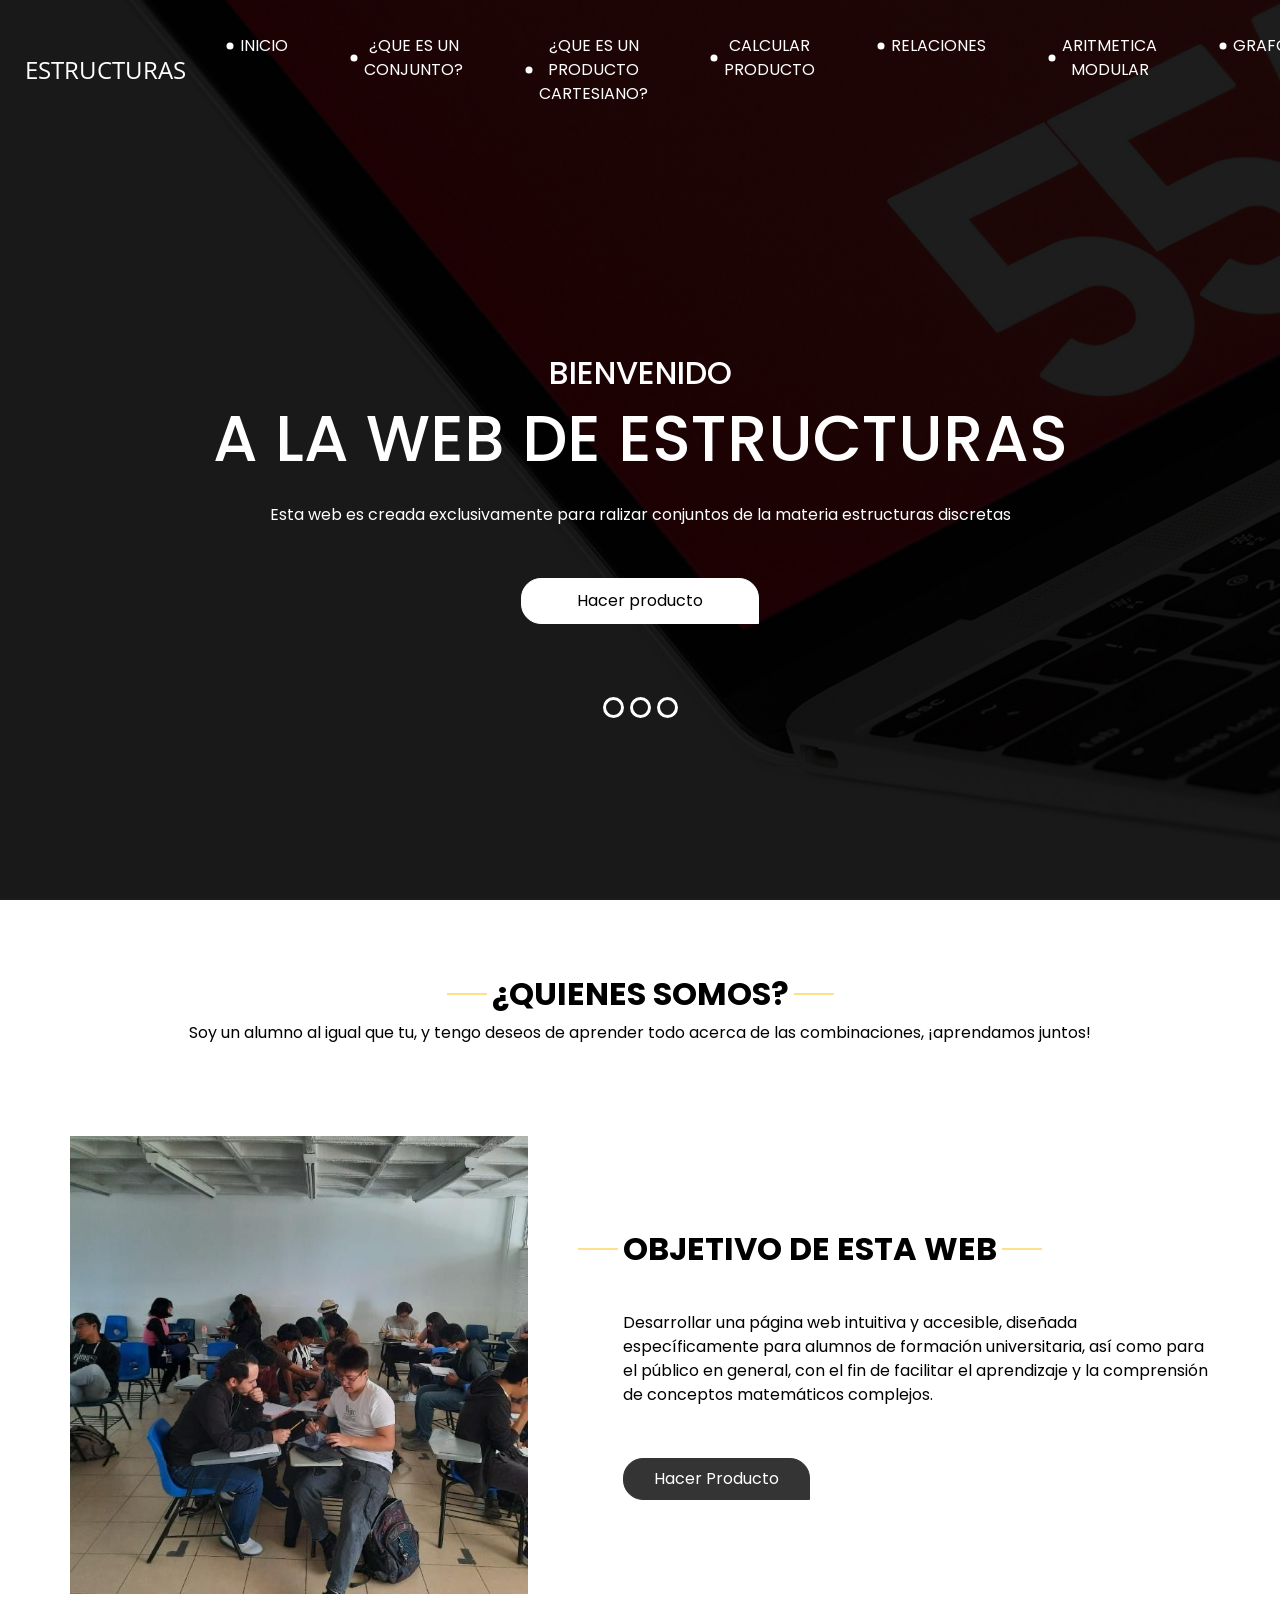
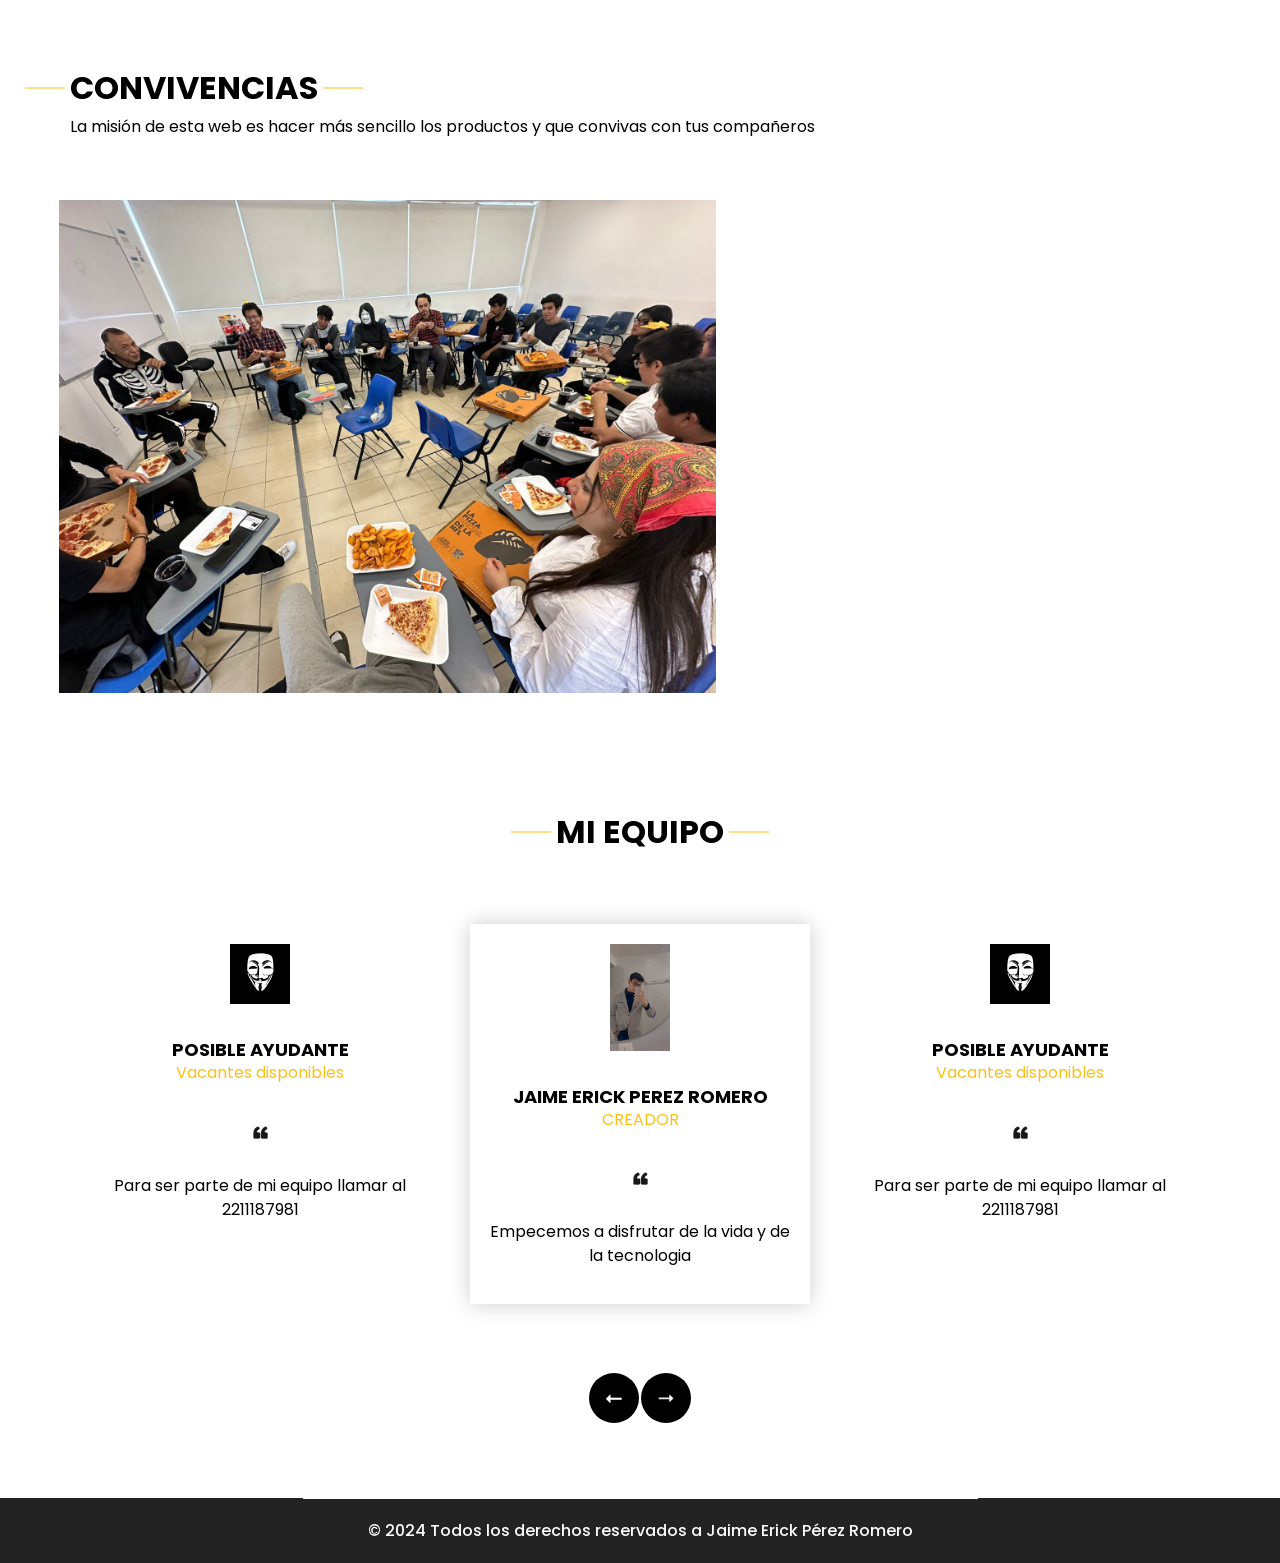
<file: index.html>
<!DOCTYPE html>
<html>

<head>
  <!-- Basic -->
  <meta charset="utf-8" />
  <meta http-equiv="X-UA-Compatible" content="IE=edge" />
  <!-- Mobile Metas -->
  <meta name="viewport" content="width=device-width, initial-scale=1, shrink-to-fit=no" />
  <!-- Site Metas -->
  <meta name="keywords" content="" />
  <meta name="description" content="" />
  <meta name="author" content="" />

  <title>ESTRUCTURAS</title>

  <!-- slider stylesheet -->
  <!-- slider stylesheet -->
  <link rel="stylesheet" type="text/css" href="https://cdnjs.cloudflare.com/ajax/libs/OwlCarousel2/2.3.4/assets/owl.carousel.min.css" />

  <!-- bootstrap core css -->
  <link rel="stylesheet" type="text/css" href="css/bootstrap.css" />

  <!-- fonts style -->
  <link href="https://fonts.googleapis.com/css?family=Open+Sans:400,700|Poppins:400,700&display=swap" rel="stylesheet">
  <!-- Custom styles for this template -->
  <link href="css/style.css" rel="stylesheet" />
  <!-- responsive style -->
  <link href="css/responsive.css" rel="stylesheet" />
</head>

<body>
  <div class="hero_area">
    <!-- header section strats -->
    <header class="header_section">
      <div class="container-fluid">
        <nav class="navbar navbar-expand-lg custom_nav-container pt-3">
          <a class="navbar-brand" href="index.html">
            <span>
              ESTRUCTURAS
            </span>
          </a>
          <button class="navbar-toggler" type="button" data-toggle="collapse" data-target="#navbarSupportedContent" aria-controls="navbarSupportedContent" aria-expanded="false" aria-label="Toggle navigation">
            <span class="navbar-toggler-icon"></span>
          </button>

          <div class="collapse navbar-collapse" id="navbarSupportedContent">
            <div class="d-flex ml-auto flex-column flex-lg-row align-items-center">
              <ul class="navbar-nav  ">
                <li class="nav-item active">
                  <a class="nav-link" href="index.html">INICIO <span class="sr-only">(current)</span></a>
                </li>
                <li class="nav-item">
                  <a class="nav-link" href="defconjunto.html"> ¿QUE ES UN CONJUNTO? </a>
                </li>
                                <li class="nav-item">
                  <a class="nav-link" href="defproducto.html"> ¿QUE ES UN PRODUCTO CARTESIANO? </a>
                </li>
                <li class="nav-item">
                  <a class="nav-link" href="calculaproducto.html"> CALCULAR PRODUCTO </a>
                </li>
                                <li class="nav-item">
                <a class="nav-link" href="calculafuncion.html"> RELACIONES </a>
                </li>
                                <li class="nav-item">
                  <a class="nav-link" href="defmodular.php"> ARITMETICA MODULAR </a>
                </li>
                                <li class="nav-item">
                  <a class="nav-link" href="grafos.html"> GRAFOS </a>
                </li>
              </ul>
              <div class="user_option">
                <a href="">
                  <img src="images/user.png" alt="">
                </a>
              </div>
            </div>
          </div>
        </nav>
      </div>
    </header>
    <!-- end header section -->
    <!-- slider section -->
    <section class=" slider_section position-relative">
      <div class="container">
        <div id="carouselExampleIndicators" class="carousel slide" data-ride="carousel">
          <ol class="carousel-indicators">
            <li data-target="#carouselExampleIndicators" data-slide-to="0" class="active"></li>
            <li data-target="#carouselExampleIndicators" data-slide-to="1"></li>
            <li data-target="#carouselExampleIndicators" data-slide-to="2"></li>
          </ol>
          <div class="carousel-inner">
            <div class="carousel-item active">
              <div class="row">
                <div class="col">
                  <div class="detail-box">
                    <div>
                      <h2>
                        BIENVENIDO

                      </h2>
                      <h1>
                        A LA WEB DE ESTRUCTURAS  
                      </h1>
                      <p>
                        Esta web es creada exclusivamente para ralizar conjuntos de la materia estructuras discretas
                      </p>
                      <div class="">
                        <a href="calculaproducto.html">
                          Hacer producto
                        </a>
                      </div>
                    </div>
                  </div>
                </div>
              </div>
            </div>
            <div class="carousel-item">
              <div class="row">
                <div class="col">
                  <div class="detail-box">
                    <div>
                      <h2>
                        BIENVENIDO

                      </h2>
                      <h1>
                        A LA WEB DE ESTRUCTURAS
                      </h1>
                      <p>
                        ¿Deseas saber que es un conjunto?
                        tranquilo, ¡yo te lo explico!
                      </p>
                      <div class="">
                        <a href="defconjunto.html">
                          ¿Que es un conjunto?
                        </a>
                      </div>
                    </div>
                  </div>
                </div>
              </div>
            </div>
            <div class="carousel-item">
              <div class="row">
                <div class="col">
                  <div class="detail-box">
                    <div>
                      <h2>
                        BIENVENIDO

                      </h2>
                      <h1>
                        A LA WEB DE ESTRUCTURAS
                      </h1>
                      <p>
                        ¿Deseas saber que es un producto cartesiano?
                        tranquilo, ¡yo te lo explico!
                      </p>
                      <div class="">
                        <a href="defproducto.html">
                          ¿Que es un producto cartesiano?
                        </a>
                      </div>
                    </div>
                  </div>
                </div>
              </div>
            </div>
          </div>
        </div>

      </div>
    </section>
    <!-- end slider section -->
  </div>

  <!-- do section -->

  <section class="do_section layout_padding">
    <div class="container">
      <div class="heading_container">
        <h2>
          ¿Quienes somos?
        </h2>
        <p>
          Soy un alumno al igual que tu, y tengo deseos de aprender todo acerca de las combinaciones, ¡aprendamos juntos!
        </p>
      </div>
    </div>
  </section>

  <!-- end do section -->

  <!-- who section -->

  <section class="who_section ">
    <div class="container">
      <div class="row">
        <div class="col-md-5">
          <div class="img-box">
            <img src="images/somos.jpeg" alt="">
          </div>
        </div>
        <div class="col-md-7">
          <div class="detail-box">
            <div class="heading_container">
              <h2>
                Objetivo de esta web
              </h2>
            </div>
            <p>
Desarrollar una página web intuitiva y accesible, diseñada específicamente para alumnos de formación universitaria, así como para el público en general, con el fin de facilitar el aprendizaje y la comprensión de conceptos matemáticos complejos.
            </p>
            <div>
              <a href="calculaproducto.html">
                Hacer Producto
              </a>
            </div>
          </div>
        </div>
      </div>
    </div>
  </section>

  <!-- end who section -->


  <!-- work section -->
  <section class="work_section layout_padding">
    <div class="container">
      <div class="heading_container">
        <h2>
          CONVIVENCIAS
        </h2>
        <p>
          La misión de esta web es hacer más sencillo los productos y que convivas con tus compañeros
        </p>
      </div>
      <div class="work_container layout_padding2">
        <div class="box b-1">
          <img src="images/convivencia.jpeg" alt="">
        </div>
      </div>
    </div>
  </section>

  <!-- end work section -->

  <!-- client section -->
  <section class="client_section">
    <div class="container">
      <div class="heading_container">
        <h2>
          MI EQUIPO
        </h2>
      </div>
      <div class="carousel-wrap ">
        <div class="owl-carousel">
          <div class="item">
            <div class="box">
              <div class="img-box">
                <img src="images/erick.jpeg" alt="">
              </div>
              <div class="detail-box">
                <h5>
                  JAIME ERICK PEREZ ROMERO <br>
                  <span>
                    CREADOR
                  </span>
                </h5>
                <img src="images/quote.png" alt="">
                <p>
                  Empecemos a disfrutar de la vida y de la tecnologia 
                </p>
              </div>
            </div>
          </div>
          <div class="item">
            <div class="box">
              <div class="img-box">
                <img src="images/anony.jpg" alt="">
              </div>
              <div class="detail-box">
                <h5>
                  Posible ayudante <br>
                  <span>
                    Vacantes disponibles
                  </span>
                </h5>
                <img src="images/quote.png" alt="">
                <p>
                  Para ser parte de mi equipo llamar al 2211187981
                </p>
              </div>
            </div>
          </div>
          <div class="item">
            <div class="box">
              <div class="img-box">
                <img src="images/anony.jpg" alt="">
              </div>
              <div class="detail-box">
                <h5>
                  Posible ayudante <br>
                  <span>
                    Vacantes disponibles
                  </span>
                </h5>
                <img src="images/quote.png" alt="">
                <p>
                  Para ser parte de mi equipo llamar al 2211187981
                </p>
              </div>
            </div>
          </div>
        </div>
      </div>
    </div>
  </section>

  <!-- end client section -->




  <!-- footer section -->
  <section class="container-fluid footer_section">
    <p>
      &copy; 2024 Todos los derechos reservados a Jaime Erick Pérez Romero
    </p>
  </section>
  <!-- footer section -->

  <script type="text/javascript" src="js/jquery-3.4.1.min.js"></script>
  <script type="text/javascript" src="js/bootstrap.js"></script>
  <script type="text/javascript" src="https://cdnjs.cloudflare.com/ajax/libs/OwlCarousel2/2.3.4/owl.carousel.min.js">
  </script>
  <!-- owl carousel script 
    -->
  <script type="text/javascript">
    $(".owl-carousel").owlCarousel({
      loop: true,
      margin: 0,
      navText: [],
      center: true,
      autoplay: true,
      autoplayHoverPause: true,
      responsive: {
        0: {
          items: 1
        },
        1000: {
          items: 3
        }
      }
    });
  </script>
  <!-- end owl carousel script -->

</body>

</html>
</file>
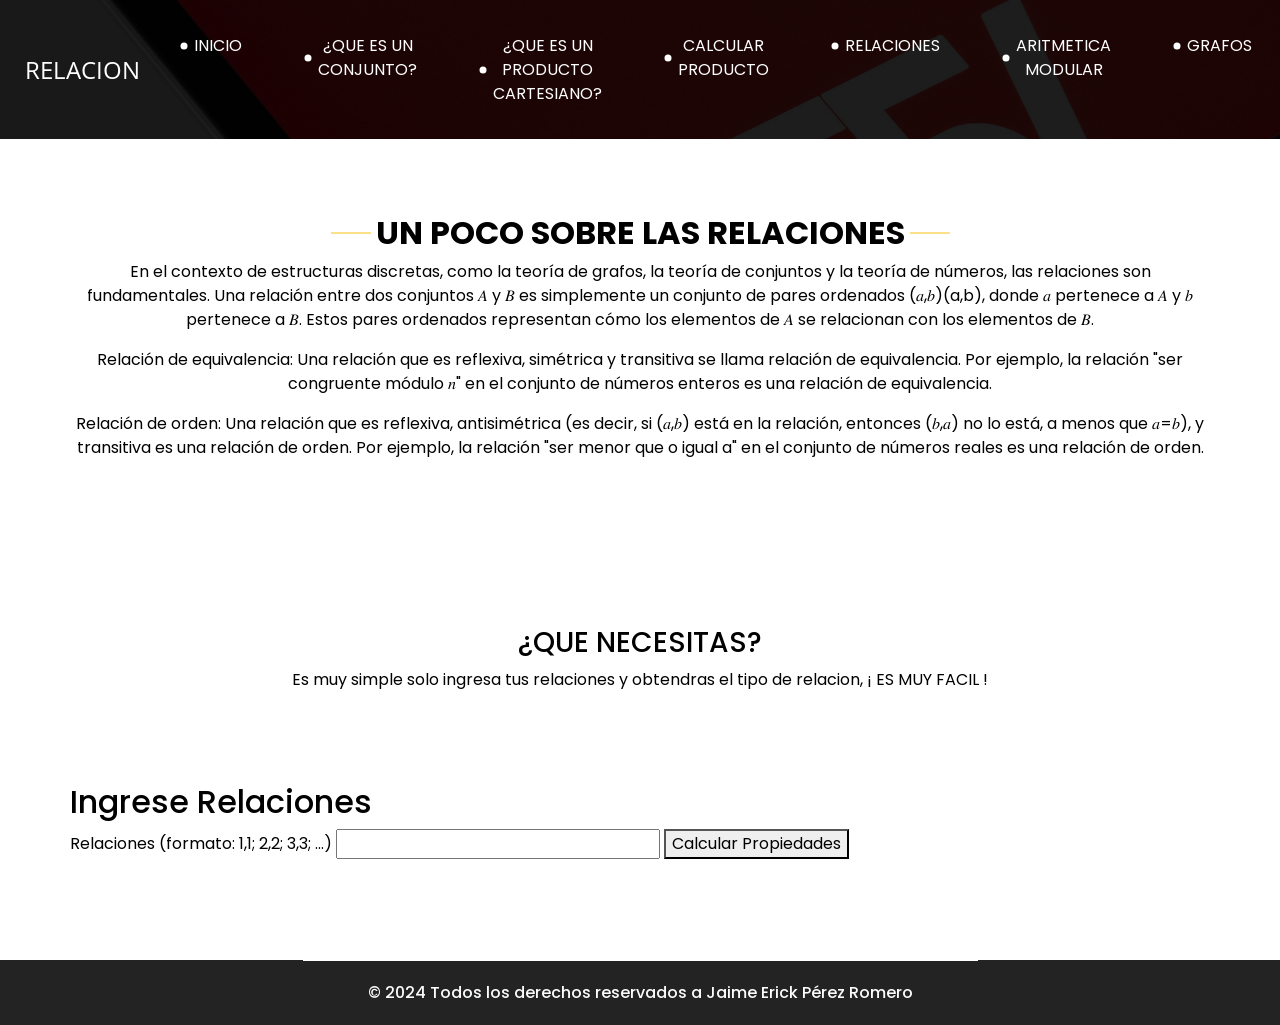
<file: calculafuncion.html>
<!DOCTYPE html>
<html>

<head>
  <!-- Basic -->
  <meta charset="utf-8" />
  <meta http-equiv="X-UA-Compatible" content="IE=edge" />
  <!-- Mobile Metas -->
  <meta name="viewport" content="width=device-width, initial-scale=1, shrink-to-fit=no" />
  <!-- Site Metas -->
  <meta name="keywords" content="" />
  <meta name="description" content="" />
  <meta name="author" content="" />

  <title>RELACIONES</title>

  <!-- slider stylesheet -->
  <!-- slider stylesheet -->
  <link rel="stylesheet" type="text/css" href="https://cdnjs.cloudflare.com/ajax/libs/OwlCarousel2/2.3.4/assets/owl.carousel.min.css" />

  <!-- bootstrap core css -->
  <link rel="stylesheet" type="text/css" href="css/bootstrap.css" />

  <!-- fonts style -->
  <link href="https://fonts.googleapis.com/css?family=Open+Sans:400,700|Poppins:400,700&display=swap" rel="stylesheet">
  <!-- Custom styles for this template -->
  <link href="css/style.css" rel="stylesheet" />
  <!-- responsive style -->
  <link href="css/responsive.css" rel="stylesheet" />
</head>

<body class="sub_page">
  <div class="hero_area">
    <!-- header section strats -->
    <header class="header_section">
      <div class="container-fluid">
        <nav class="navbar navbar-expand-lg custom_nav-container pt-3">
          <a class="navbar-brand" href="index.html">
            <span>
              RELACION
            </span>
          </a>
          <button class="navbar-toggler" type="button" data-toggle="collapse" data-target="#navbarSupportedContent" aria-controls="navbarSupportedContent" aria-expanded="false" aria-label="Toggle navigation">
            <span class="navbar-toggler-icon"></span>
          </button>

          <div class="collapse navbar-collapse" id="navbarSupportedContent">
            <div class="d-flex ml-auto flex-column flex-lg-row align-items-center">
              <ul class="navbar-nav  ">
                <li class="nav-item active">
                  <a class="nav-link" href="index.html">INICIO <span class="sr-only">(current)</span></a>
                </li>
                                <li class="nav-item">
                  <a class="nav-link" href="defconjunto.html"> ¿QUE ES UN CONJUNTO? </a>
                </li>
                <li class="nav-item">
                  <a class="nav-link" href="defproducto.html"> ¿QUE ES UN PRODUCTO CARTESIANO? </a>
                </li>
                <li class="nav-item">
                  <a class="nav-link" href="calculaproducto.html"> CALCULAR PRODUCTO </a>
                </li>
                <li class="nav-item">
                <a class="nav-link" href="calculafuncion.html"> RELACIONES </a>
                </li>
                                                <li class="nav-item">
                  <a class="nav-link" href="defmodular.php"> ARITMETICA MODULAR </a>
                </li>
                                <li class="nav-item">
                  <a class="nav-link" href="grafos.html"> GRAFOS </a>
                </li>
              </ul>
              <div class="user_option">
                <a href="">
                  <img src="images/user.png" alt="">
                </a>
              </div>
            </div>
          </div>
        </nav>
      </div>
    </header>
    <!-- end header section -->
  </div>

  <!-- do section -->

  <section class="do_section layout_padding">
    <div class="container">
      <div class="heading_container">
        <h2>
          UN POCO SOBRE LAS RELACIONES 
        </h2>
        <p>
          En el contexto de estructuras discretas, como la teoría de grafos, la teoría de conjuntos y la teoría de números, las relaciones son fundamentales. Una relación entre dos conjuntos 𝐴 y 𝐵 es simplemente un conjunto de pares ordenados (𝑎,𝑏)(a,b), donde 𝑎 pertenece a 𝐴 y 𝑏 pertenece a 𝐵. Estos pares ordenados representan cómo los elementos de 𝐴 se relacionan con los elementos de 𝐵.
          </p>
          <p>
          Relación de equivalencia: Una relación que es reflexiva, simétrica y transitiva se llama relación de equivalencia. Por ejemplo, la relación "ser congruente módulo 𝑛" en el conjunto de números enteros es una relación de equivalencia.
</p>
<p>
          Relación de orden: Una relación que es reflexiva, antisimétrica (es decir, si (𝑎,𝑏) está en la relación, entonces (𝑏,𝑎) no lo está, a menos que 𝑎=𝑏), y transitiva es una relación de orden. Por ejemplo, la relación "ser menor que o igual a" en el conjunto de números reales es una relación de orden.

        </p>
      </div>
    </div>
  </section>


  <section class="do_section layout_padding">
    <div class="container">
      <div class="heading_container">
        <h3>
          ¿QUE NECESITAS?
        </h3>
        <p>
          Es muy simple solo ingresa tus relaciones y obtendras el tipo de relacion, ¡ ES MUY FACIL !
        </p>
      </div>
    </div>
  </section>

  <!-- end do section -->
<section class="container">
  <div class="form_container">
    <h2>Ingrese Relaciones</h2>
    <form action="procesar_relaciones.php" method="post">
      <label for="relaciones">Relaciones (formato: 1,1; 2,2; 3,3; ...)</label>
      <input type="text" id="relaciones" name="relaciones" required>
      
      <button type="submit">Calcular Propiedades</button>
    </form>
  </div>
</section>


<br>
<br>
<br>
<br>

  <!-- footer section -->
  <section class="container-fluid footer_section">
    <p>
      &copy; 2024 Todos los derechos reservados a Jaime Erick Pérez Romero
    </p>
  </section>
  <!-- footer section -->

  <script type="text/javascript" src="js/jquery-3.4.1.min.js"></script>
  <script type="text/javascript" src="js/bootstrap.js"></script>
  <script type="text/javascript" src="https://cdnjs.cloudflare.com/ajax/libs/OwlCarousel2/2.3.4/owl.carousel.min.js">
  </script>
  <!-- owl carousel script 
    -->
  <script type="text/javascript">
    $(".owl-carousel").owlCarousel({
      loop: true,
      margin: 0,
      navText: [],
      center: true,
      autoplay: true,
      autoplayHoverPause: true,
      responsive: {
        0: {
          items: 1
        },
        1000: {
          items: 3
        }
      }
    });
  </script>
  <!-- end owl carousel script -->

</body>

</html>
</file>
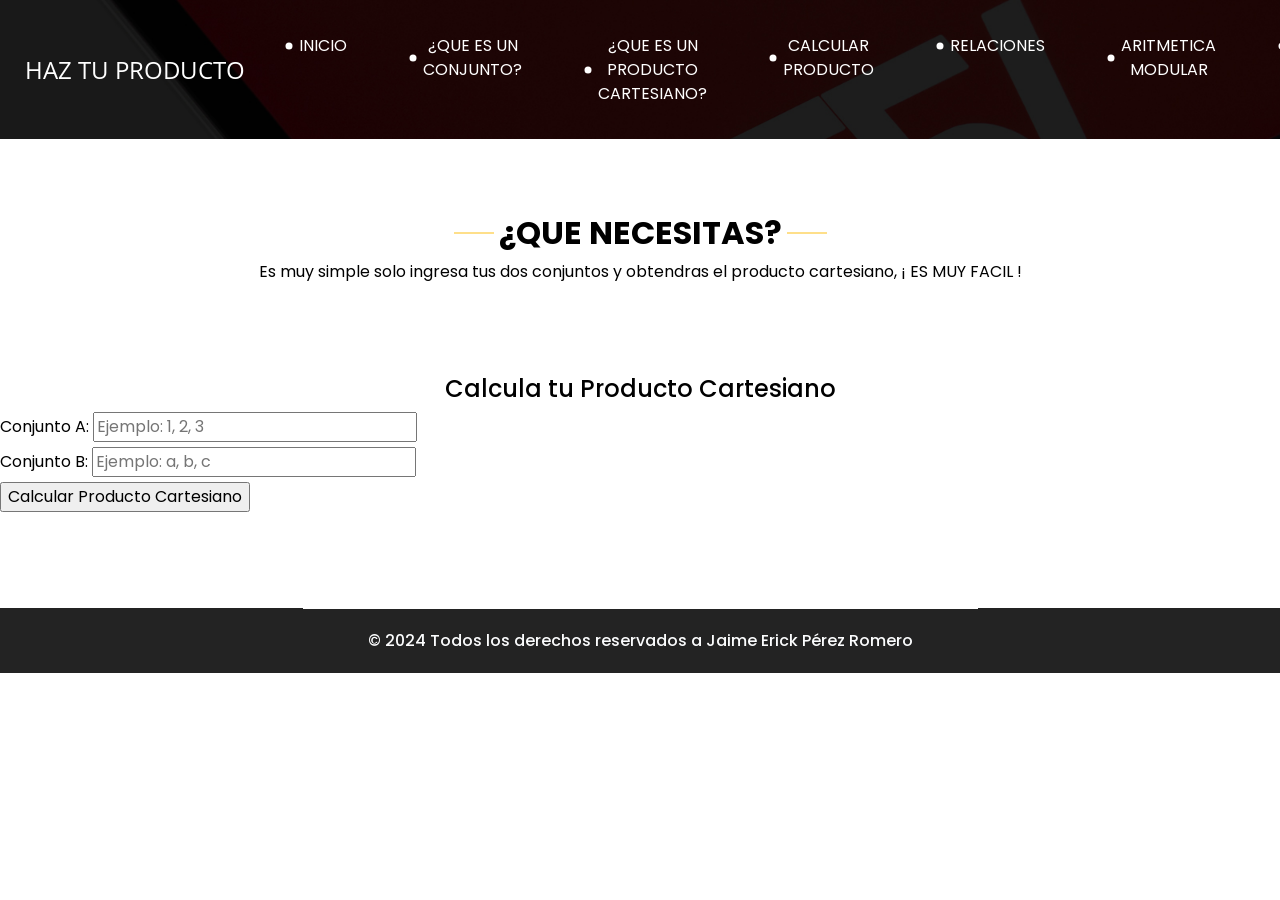
<file: calculaproducto.html>
<!DOCTYPE html>
<html>

<head>
  <!-- Basic -->
  <meta charset="utf-8" />
  <meta http-equiv="X-UA-Compatible" content="IE=edge" />
  <!-- Mobile Metas -->
  <meta name="viewport" content="width=device-width, initial-scale=1, shrink-to-fit=no" />
  <!-- Site Metas -->
  <meta name="keywords" content="" />
  <meta name="description" content="" />
  <meta name="author" content="" />

  <title>COMBINACIONES</title>

  <!-- slider stylesheet -->
  <!-- slider stylesheet -->
  <link rel="stylesheet" type="text/css" href="https://cdnjs.cloudflare.com/ajax/libs/OwlCarousel2/2.3.4/assets/owl.carousel.min.css" />

  <!-- bootstrap core css -->
  <link rel="stylesheet" type="text/css" href="css/bootstrap.css" />

  <!-- fonts style -->
  <link href="https://fonts.googleapis.com/css?family=Open+Sans:400,700|Poppins:400,700&display=swap" rel="stylesheet">
  <!-- Custom styles for this template -->
  <link href="css/style.css" rel="stylesheet" />
  <!-- responsive style -->
  <link href="css/responsive.css" rel="stylesheet" />
</head>

<body class="sub_page">
  <div class="hero_area">
    <!-- header section strats -->
    <header class="header_section">
      <div class="container-fluid">
        <nav class="navbar navbar-expand-lg custom_nav-container pt-3">
          <a class="navbar-brand" href="index.html">
            <span>
              HAZ TU PRODUCTO
            </span>
          </a>
          <button class="navbar-toggler" type="button" data-toggle="collapse" data-target="#navbarSupportedContent" aria-controls="navbarSupportedContent" aria-expanded="false" aria-label="Toggle navigation">
            <span class="navbar-toggler-icon"></span>
          </button>

          <div class="collapse navbar-collapse" id="navbarSupportedContent">
            <div class="d-flex ml-auto flex-column flex-lg-row align-items-center">
              <ul class="navbar-nav  ">
                <li class="nav-item active">
                  <a class="nav-link" href="index.html">INICIO <span class="sr-only">(current)</span></a>
                </li>
                                <li class="nav-item">
                  <a class="nav-link" href="defconjunto.html"> ¿QUE ES UN CONJUNTO? </a>
                </li>
                <li class="nav-item">
                  <a class="nav-link" href="defproducto.html"> ¿QUE ES UN PRODUCTO CARTESIANO? </a>
                </li>
                <li class="nav-item">
                  <a class="nav-link" href="calculaproducto.html"> CALCULAR PRODUCTO </a>
                </li>
                                <li class="nav-item">
                <a class="nav-link" href="calculafuncion.html"> RELACIONES </a>
                </li>
                                                <li class="nav-item">
                  <a class="nav-link" href="defmodular.php"> ARITMETICA MODULAR </a>
                </li>
                                <li class="nav-item">
                  <a class="nav-link" href="grafos.html"> GRAFOS </a>
                </li>
              </ul>
              <div class="user_option">
                <a href="">
                  <img src="images/user.png" alt="">
                </a>
              </div>
            </div>
          </div>
        </nav>
      </div>
    </header>
    <!-- end header section -->
  </div>

  <!-- do section -->

  <section class="do_section layout_padding">
    <div class="container">
      <div class="heading_container">
        <h2>
          ¿QUE NECESITAS?
        </h2>
        <p>
          Es muy simple solo ingresa tus dos conjuntos y obtendras el producto cartesiano, ¡ ES MUY FACIL !
        </p>
      </div>
    </div>
  </section>

  <!-- end do section -->

  <center><h4>Calcula tu Producto Cartesiano</h4></center>

 <form action="producto_cartesiano.php" method="post">
    <label for="conjuntoA">Conjunto A:</label>
    <input type="text" name="conjuntoA" id="conjuntoA" placeholder="Ejemplo: 1, 2, 3" required>
    
    <br>
    
    <label for="conjuntoB">Conjunto B:</label>
    <input type="text" name="conjuntoB" id="conjuntoB" placeholder="Ejemplo: a, b, c" required>
    
    <br>
    
    <input type="submit" value="Calcular Producto Cartesiano">
</form>

<br>
<br>
<br>
<br>

  <!-- footer section -->
  <section class="container-fluid footer_section">
    <p>
      &copy; 2024 Todos los derechos reservados a Jaime Erick Pérez Romero
    </p>
  </section>
  <!-- footer section -->

  <script type="text/javascript" src="js/jquery-3.4.1.min.js"></script>
  <script type="text/javascript" src="js/bootstrap.js"></script>
  <script type="text/javascript" src="https://cdnjs.cloudflare.com/ajax/libs/OwlCarousel2/2.3.4/owl.carousel.min.js">
  </script>
  <!-- owl carousel script 
    -->
  <script type="text/javascript">
    $(".owl-carousel").owlCarousel({
      loop: true,
      margin: 0,
      navText: [],
      center: true,
      autoplay: true,
      autoplayHoverPause: true,
      responsive: {
        0: {
          items: 1
        },
        1000: {
          items: 3
        }
      }
    });
  </script>
  <!-- end owl carousel script -->

</body>

</html>
</file>
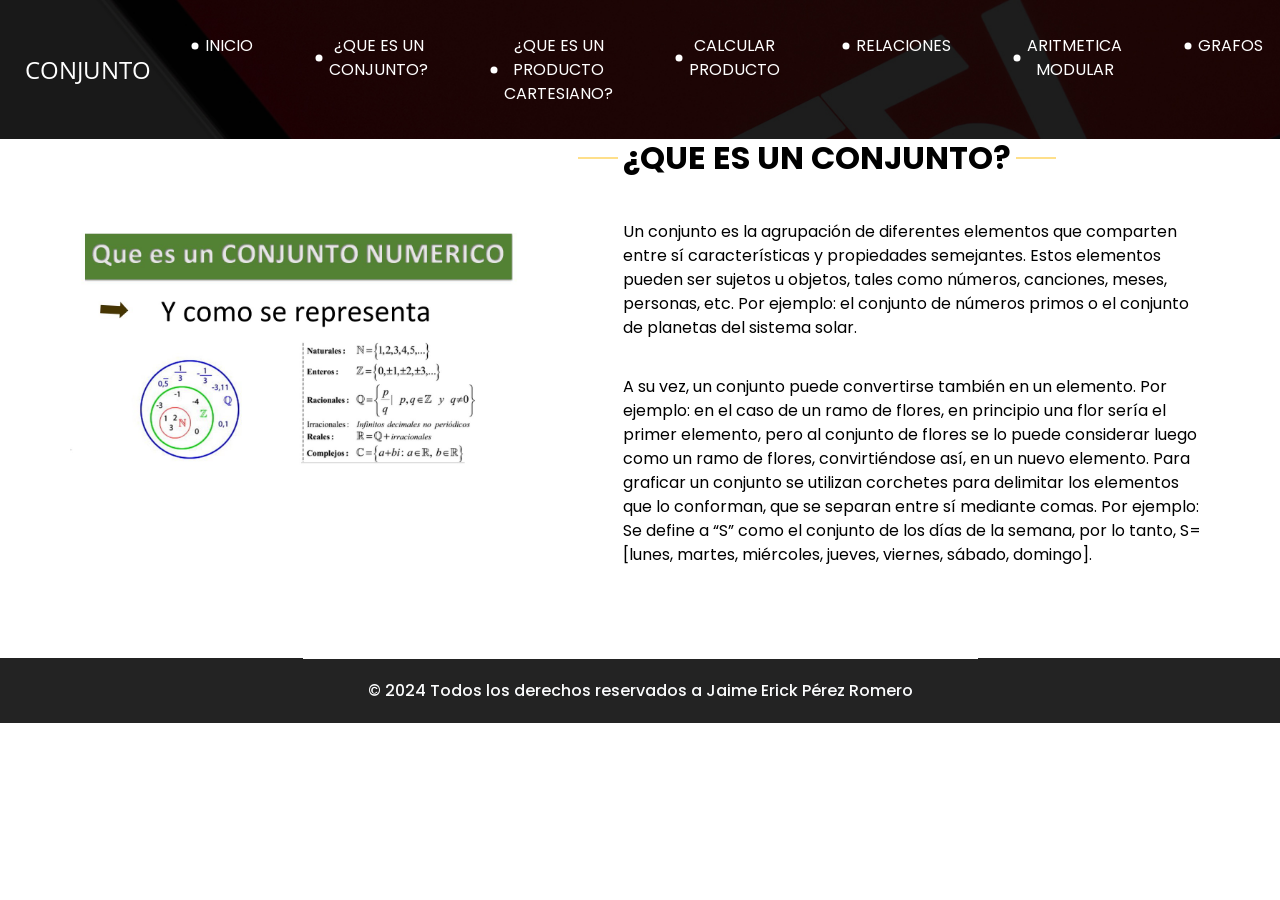
<file: defconjunto.html>
<!DOCTYPE html>
<html>

<head>
  <!-- Basic -->
  <meta charset="utf-8" />
  <meta http-equiv="X-UA-Compatible" content="IE=edge" />
  <!-- Mobile Metas -->
  <meta name="viewport" content="width=device-width, initial-scale=1, shrink-to-fit=no" />
  <!-- Site Metas -->
  <meta name="keywords" content="" />
  <meta name="description" content="" />
  <meta name="author" content="" />

  <title>CONJUNTO</title>

  <!-- slider stylesheet -->
  <!-- slider stylesheet -->
  <link rel="stylesheet" type="text/css" href="https://cdnjs.cloudflare.com/ajax/libs/OwlCarousel2/2.3.4/assets/owl.carousel.min.css" />

  <!-- bootstrap core css -->
  <link rel="stylesheet" type="text/css" href="css/bootstrap.css" />

  <!-- fonts style -->
  <link href="https://fonts.googleapis.com/css?family=Open+Sans:400,700|Poppins:400,700&display=swap" rel="stylesheet">
  <!-- Custom styles for this template -->
  <link href="css/style.css" rel="stylesheet" />
  <!-- responsive style -->
  <link href="css/responsive.css" rel="stylesheet" />
</head>

<body class="sub_page">
  <div class="hero_area">
    <!-- header section strats -->
    <header class="header_section">
      <div class="container-fluid">
        <nav class="navbar navbar-expand-lg custom_nav-container pt-3">
          <a class="navbar-brand" href="index.html">
            <span>
            CONJUNTO 
            </span>
          </a>
          <button class="navbar-toggler" type="button" data-toggle="collapse" data-target="#navbarSupportedContent" aria-controls="navbarSupportedContent" aria-expanded="false" aria-label="Toggle navigation">
            <span class="navbar-toggler-icon"></span>
          </button>

          <div class="collapse navbar-collapse" id="navbarSupportedContent">
            <div class="d-flex ml-auto flex-column flex-lg-row align-items-center">
              <ul class="navbar-nav  ">
                <li class="nav-item active">
                  <a class="nav-link" href="index.html">INICIO  <span class="sr-only">(current)</span></a>
                </li>
                                <li class="nav-item">
                  <a class="nav-link" href="defconjunto.html"> ¿QUE ES UN CONJUNTO? </a>
                </li>
                <li class="nav-item">
                  <a class="nav-link" href="defproducto.html"> ¿QUE ES UN PRODUCTO CARTESIANO?
                   </a>
                </li>
                <li class="nav-item">
                  <a class="nav-link" href="calculaproducto.html"> CALCULAR PRODUCTO </a>
                </li>
                                <li class="nav-item">
                <a class="nav-link" href="calculafuncion.html"> RELACIONES </a>
                </li>
                                                <li class="nav-item">
                  <a class="nav-link" href="defmodular.php"> ARITMETICA MODULAR </a>
                </li>
                                <li class="nav-item">
                  <a class="nav-link" href="grafos.html"> GRAFOS </a>
                </li>
              </ul>
              <div class="user_option">
                <a href="">
                  <img src="images/user.png" alt="">
                </a>

              </div>
            </div>
          </div>
        </nav>
      </div>
    </header>
    <!-- end header section -->
  </div>


  <!-- who section -->

  <section class="who_section layout_padding">
    <div class="container">
      <div class="row">
        <div class="col-md-5">
          <div class="img-box">
            <img src="images/conj.jpg" alt="">
          </div>
        </div>
        <div class="col-md-7">
          <div class="detail-box">
            <div class="heading_container">
              <h2>
              ¿Que es un conjunto?
              </h2>
            </div>
            <p>
          Un conjunto es la agrupación de diferentes elementos que comparten entre sí características y propiedades semejantes. Estos elementos pueden ser sujetos u objetos, tales como números, canciones, meses, personas, etc. Por ejemplo: el conjunto de números primos o el conjunto de planetas del sistema solar.
            </p>
            <div> <p>
A su vez, un conjunto puede convertirse también en un elemento. Por ejemplo: en el caso de un ramo de flores, en principio una flor sería el primer elemento, pero al conjunto de flores se lo puede considerar luego como un ramo de flores, convirtiéndose así, en un nuevo elemento.

Para graficar un conjunto se utilizan corchetes para delimitar los elementos que lo conforman, que se separan entre sí mediante comas. Por ejemplo: Se define a “S” como el conjunto de los días de la semana, por lo tanto, S= [lunes, martes, miércoles, jueves, viernes, sábado, domingo].
            </p>
            </div>
          </div>
        </div>
      </div>
    </div>
  </section>

  <!-- end who section -->

  <!-- footer section -->
  <section class="container-fluid footer_section">
    <p>
      &copy; 2024 Todos los derechos reservados a Jaime Erick Pérez Romero
    </p>
  </section>
  <!-- footer section -->

  <script type="text/javascript" src="js/jquery-3.4.1.min.js"></script>
  <script type="text/javascript" src="js/bootstrap.js"></script>
  <script type="text/javascript" src="https://cdnjs.cloudflare.com/ajax/libs/OwlCarousel2/2.3.4/owl.carousel.min.js">
  </script>
  <!-- owl carousel script 
    -->
  <script type="text/javascript">
    $(".owl-carousel").owlCarousel({
      loop: true,
      margin: 0,
      navText: [],
      center: true,
      autoplay: true,
      autoplayHoverPause: true,
      responsive: {
        0: {
          items: 1
        },
        1000: {
          items: 3
        }
      }
    });
  </script>
  <!-- end owl carousel script -->

</body>

</html>
</file>
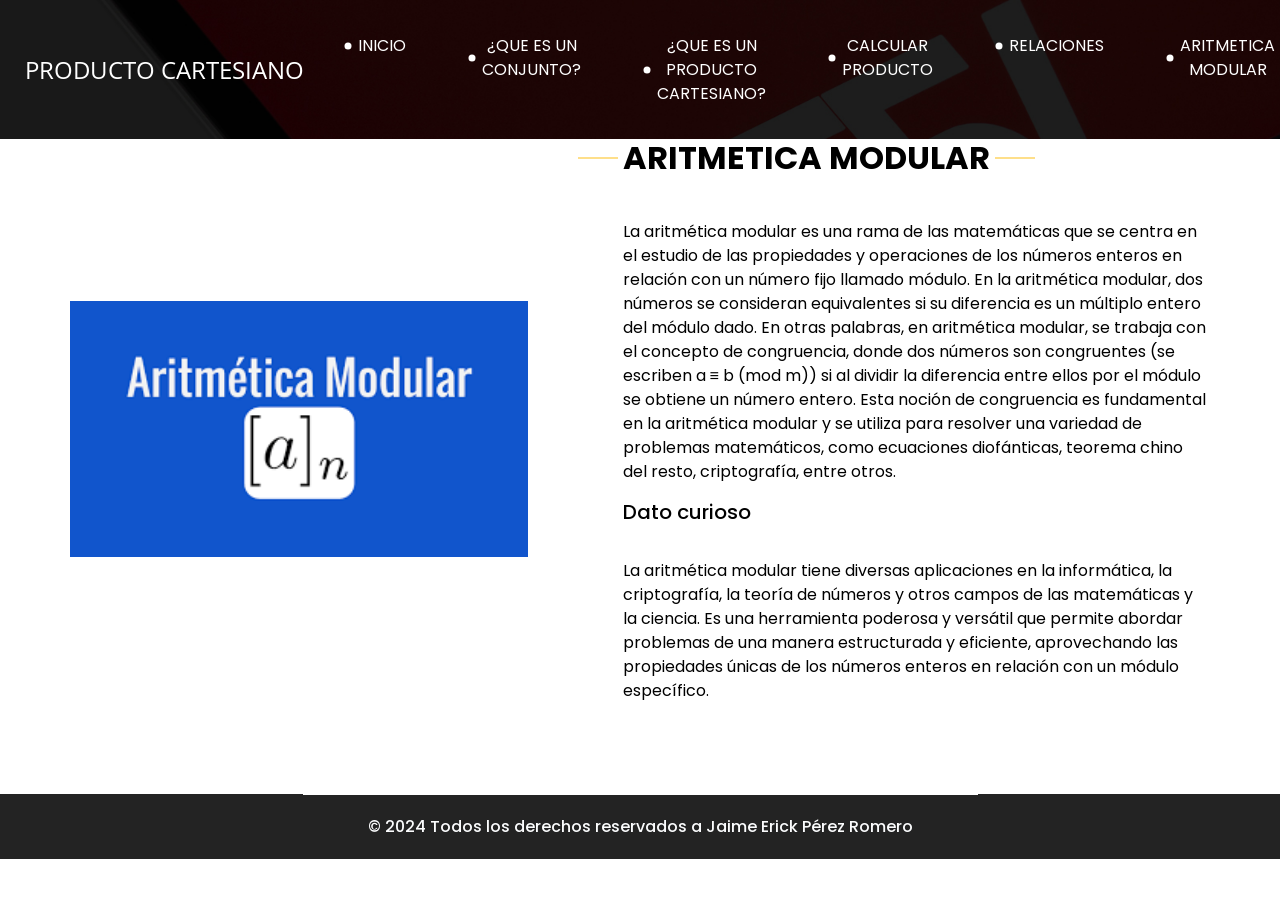
<file: defmodular.html>
<!DOCTYPE html>
<html>

<head>
  <!-- Basic -->
  <meta charset="utf-8" />
  <meta http-equiv="X-UA-Compatible" content="IE=edge" />
  <!-- Mobile Metas -->
  <meta name="viewport" content="width=device-width, initial-scale=1, shrink-to-fit=no" />
  <!-- Site Metas -->
  <meta name="keywords" content="" />
  <meta name="description" content="" />
  <meta name="author" content="" />

  <title>ARITMETICA MODULAR</title>

  <!-- slider stylesheet -->
  <!-- slider stylesheet -->
  <link rel="stylesheet" type="text/css" href="https://cdnjs.cloudflare.com/ajax/libs/OwlCarousel2/2.3.4/assets/owl.carousel.min.css" />

  <!-- bootstrap core css -->
  <link rel="stylesheet" type="text/css" href="css/bootstrap.css" />

  <!-- fonts style -->
  <link href="https://fonts.googleapis.com/css?family=Open+Sans:400,700|Poppins:400,700&display=swap" rel="stylesheet">
  <!-- Custom styles for this template -->
  <link href="css/style.css" rel="stylesheet" />
  <!-- responsive style -->
  <link href="css/responsive.css" rel="stylesheet" />
</head>

<body class="sub_page">
  <div class="hero_area">
    <!-- header section strats -->
    <header class="header_section">
      <div class="container-fluid">
        <nav class="navbar navbar-expand-lg custom_nav-container pt-3">
          <a class="navbar-brand" href="index.html">
            <span>
            PRODUCTO CARTESIANO 
            </span>
          </a>
          <button class="navbar-toggler" type="button" data-toggle="collapse" data-target="#navbarSupportedContent" aria-controls="navbarSupportedContent" aria-expanded="false" aria-label="Toggle navigation">
            <span class="navbar-toggler-icon"></span>
          </button>

          <div class="collapse navbar-collapse" id="navbarSupportedContent">
            <div class="d-flex ml-auto flex-column flex-lg-row align-items-center">
              <ul class="navbar-nav  ">
                <li class="nav-item active">
                  <a class="nav-link" href="index.html">INICIO  <span class="sr-only">(current)</span></a>
                </li>
                                <li class="nav-item">
                  <a class="nav-link" href="defconjunto.html"> ¿QUE ES UN CONJUNTO? </a>
                </li>
                <li class="nav-item">
                  <a class="nav-link" href="defproducto.html"> ¿QUE ES UN PRODUCTO CARTESIANO?
                   </a>
                </li>
                <li class="nav-item">
                  <a class="nav-link" href="calculaproducto.html"> CALCULAR PRODUCTO </a>
                </li>
                                <li class="nav-item">
                <a class="nav-link" href="calculafuncion.html"> RELACIONES </a>
                </li>
                                                <li class="nav-item">
                  <a class="nav-link" href="defmodular.html"> ARITMETICA MODULAR </a>
                </li>
                                <li class="nav-item">
                  <a class="nav-link" href="grafos.html"> GRAFOS </a>
                </li>
              </ul>
              <div class="user_option">
                <a href="">
                  <img src="images/user.png" alt="">
                </a>

              </div>
            </div>
          </div>
        </nav>
      </div>
    </header>
    <!-- end header section -->
  </div>


  <!-- who section -->

  <section class="who_section layout_padding">
    <div class="container">
      <div class="row">
        <div class="col-md-5">
          <div class="img-box">
            <img src="images/arit.png" alt="">
          </div>
        </div>
        <div class="col-md-7">
          <div class="detail-box">
            <div class="heading_container">
              <h2>
              ARITMETICA MODULAR
              </h2>
            </div>
            <p>
              La aritmética modular es una rama de las matemáticas que se centra en el estudio de las propiedades y operaciones de los números enteros en relación con un número fijo llamado módulo. En la aritmética modular, dos números se consideran equivalentes si su diferencia es un múltiplo entero del módulo dado.
              En otras palabras, en aritmética modular, se trabaja con el concepto de congruencia, donde dos números son congruentes (se escriben a ≡ b (mod m)) si al dividir la diferencia entre ellos por el módulo se obtiene un número entero. Esta noción de congruencia es fundamental en la aritmética modular y se utiliza para resolver una variedad de problemas matemáticos, como ecuaciones diofánticas, teorema chino del resto, criptografía, entre otros.
            </p>
            <div>
              <h5>
              Dato curioso 
              </h5> <p>
              La aritmética modular tiene diversas aplicaciones en la informática, la criptografía, la teoría de números y otros campos de las matemáticas y la ciencia. Es una herramienta poderosa y versátil que permite abordar problemas de una manera estructurada y eficiente, aprovechando las propiedades únicas de los números enteros en relación con un módulo específico.
            </div>
          </div>
        </div>
      </div>
    </div>
  </section>

  <!-- end who section -->

  <!-- footer section -->
  <section class="container-fluid footer_section">
    <p>
      &copy; 2024 Todos los derechos reservados a Jaime Erick Pérez Romero
    </p>
  </section>
  <!-- footer section -->

  <script type="text/javascript" src="js/jquery-3.4.1.min.js"></script>
  <script type="text/javascript" src="js/bootstrap.js"></script>
  <script type="text/javascript" src="https://cdnjs.cloudflare.com/ajax/libs/OwlCarousel2/2.3.4/owl.carousel.min.js">
  </script>
  <!-- owl carousel script 
    -->
  <script type="text/javascript">
    $(".owl-carousel").owlCarousel({
      loop: true,
      margin: 0,
      navText: [],
      center: true,
      autoplay: true,
      autoplayHoverPause: true,
      responsive: {
        0: {
          items: 1
        },
        1000: {
          items: 3
        }
      }
    });
  </script>
  <!-- end owl carousel script -->

</body>

</html>
</file>
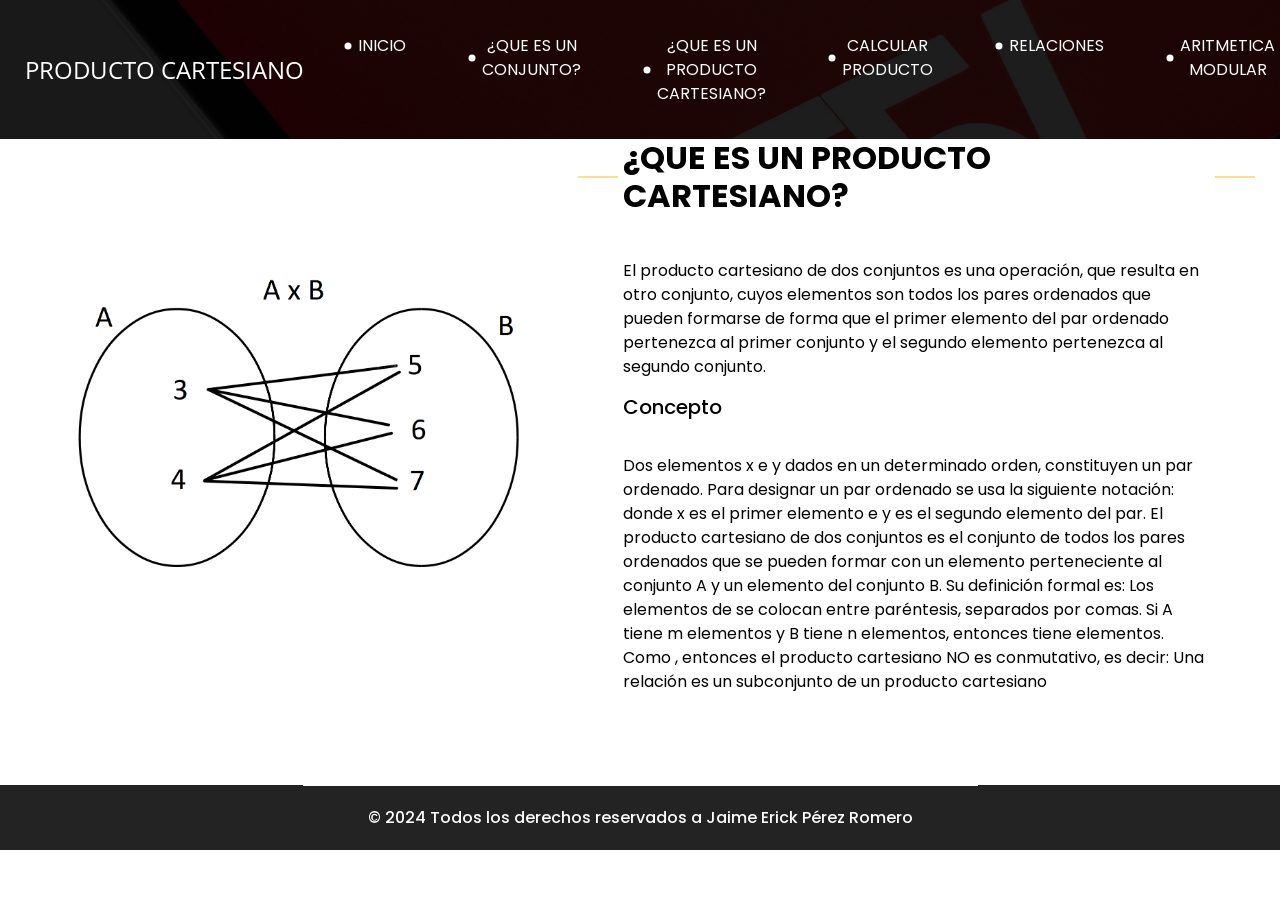
<file: defproducto.html>
<!DOCTYPE html>
<html>

<head>
  <!-- Basic -->
  <meta charset="utf-8" />
  <meta http-equiv="X-UA-Compatible" content="IE=edge" />
  <!-- Mobile Metas -->
  <meta name="viewport" content="width=device-width, initial-scale=1, shrink-to-fit=no" />
  <!-- Site Metas -->
  <meta name="keywords" content="" />
  <meta name="description" content="" />
  <meta name="author" content="" />

  <title>PRODUCTO CARTESIANO</title>

  <!-- slider stylesheet -->
  <!-- slider stylesheet -->
  <link rel="stylesheet" type="text/css" href="https://cdnjs.cloudflare.com/ajax/libs/OwlCarousel2/2.3.4/assets/owl.carousel.min.css" />

  <!-- bootstrap core css -->
  <link rel="stylesheet" type="text/css" href="css/bootstrap.css" />

  <!-- fonts style -->
  <link href="https://fonts.googleapis.com/css?family=Open+Sans:400,700|Poppins:400,700&display=swap" rel="stylesheet">
  <!-- Custom styles for this template -->
  <link href="css/style.css" rel="stylesheet" />
  <!-- responsive style -->
  <link href="css/responsive.css" rel="stylesheet" />
</head>

<body class="sub_page">
  <div class="hero_area">
    <!-- header section strats -->
    <header class="header_section">
      <div class="container-fluid">
        <nav class="navbar navbar-expand-lg custom_nav-container pt-3">
          <a class="navbar-brand" href="index.html">
            <span>
            PRODUCTO CARTESIANO 
            </span>
          </a>
          <button class="navbar-toggler" type="button" data-toggle="collapse" data-target="#navbarSupportedContent" aria-controls="navbarSupportedContent" aria-expanded="false" aria-label="Toggle navigation">
            <span class="navbar-toggler-icon"></span>
          </button>

          <div class="collapse navbar-collapse" id="navbarSupportedContent">
            <div class="d-flex ml-auto flex-column flex-lg-row align-items-center">
              <ul class="navbar-nav  ">
                <li class="nav-item active">
                  <a class="nav-link" href="index.html">INICIO  <span class="sr-only">(current)</span></a>
                </li>
                                <li class="nav-item">
                  <a class="nav-link" href="defconjunto.html"> ¿QUE ES UN CONJUNTO? </a>
                </li>
                <li class="nav-item">
                  <a class="nav-link" href="defproducto.html"> ¿QUE ES UN PRODUCTO CARTESIANO?
                   </a>
                </li>
                <li class="nav-item">
                  <a class="nav-link" href="calculaproducto.html"> CALCULAR PRODUCTO </a>
                </li>
                                <li class="nav-item">
                <a class="nav-link" href="calculafuncion.html"> RELACIONES </a>
                </li>
                                                <li class="nav-item">
                  <a class="nav-link" href="defmodular.php"> ARITMETICA MODULAR </a>
                </li>
                                <li class="nav-item">
                  <a class="nav-link" href="grafos.html"> GRAFOS </a>
                </li>
              </ul>
              <div class="user_option">
                <a href="">
                  <img src="images/user.png" alt="">
                </a>

              </div>
            </div>
          </div>
        </nav>
      </div>
    </header>
    <!-- end header section -->
  </div>


  <!-- who section -->

  <section class="who_section layout_padding">
    <div class="container">
      <div class="row">
        <div class="col-md-5">
          <div class="img-box">
            <img src="images/procar.jpg" alt="">
          </div>
        </div>
        <div class="col-md-7">
          <div class="detail-box">
            <div class="heading_container">
              <h2>
              ¿Que es un producto cartesiano?
              </h2>
            </div>
            <p>
              El producto cartesiano de dos conjuntos es una operación, que resulta en otro conjunto, cuyos elementos son todos los pares ordenados que pueden formarse de forma que el primer elemento del par ordenado pertenezca al primer conjunto y el segundo elemento pertenezca al segundo conjunto.
            </p>
            <div>
              <h5>
              Concepto
              </h5> <p>
              Dos elementos x e y dados en un determinado orden, constituyen un par ordenado.
Para designar un par ordenado se usa la siguiente notación:  donde x es el primer elemento e y es el segundo elemento del par.
El producto cartesiano de dos conjuntos  es el conjunto de todos los pares ordenados que se pueden formar con un elemento perteneciente al conjunto A y un elemento del conjunto B.
Su definición formal es:
Los elementos de  se colocan entre paréntesis, separados por comas.
Si A tiene m elementos y B tiene n elementos, entonces   tiene  elementos.
Como , entonces el producto cartesiano NO es conmutativo, es decir: 
Una relación es un subconjunto de un producto cartesiano
            </p>
            </div>
          </div>
        </div>
      </div>
    </div>
  </section>

  <!-- end who section -->

  <!-- footer section -->
  <section class="container-fluid footer_section">
    <p>
      &copy; 2024 Todos los derechos reservados a Jaime Erick Pérez Romero
    </p>
  </section>
  <!-- footer section -->

  <script type="text/javascript" src="js/jquery-3.4.1.min.js"></script>
  <script type="text/javascript" src="js/bootstrap.js"></script>
  <script type="text/javascript" src="https://cdnjs.cloudflare.com/ajax/libs/OwlCarousel2/2.3.4/owl.carousel.min.js">
  </script>
  <!-- owl carousel script 
    -->
  <script type="text/javascript">
    $(".owl-carousel").owlCarousel({
      loop: true,
      margin: 0,
      navText: [],
      center: true,
      autoplay: true,
      autoplayHoverPause: true,
      responsive: {
        0: {
          items: 1
        },
        1000: {
          items: 3
        }
      }
    });
  </script>
  <!-- end owl carousel script -->

</body>

</html>
</file>
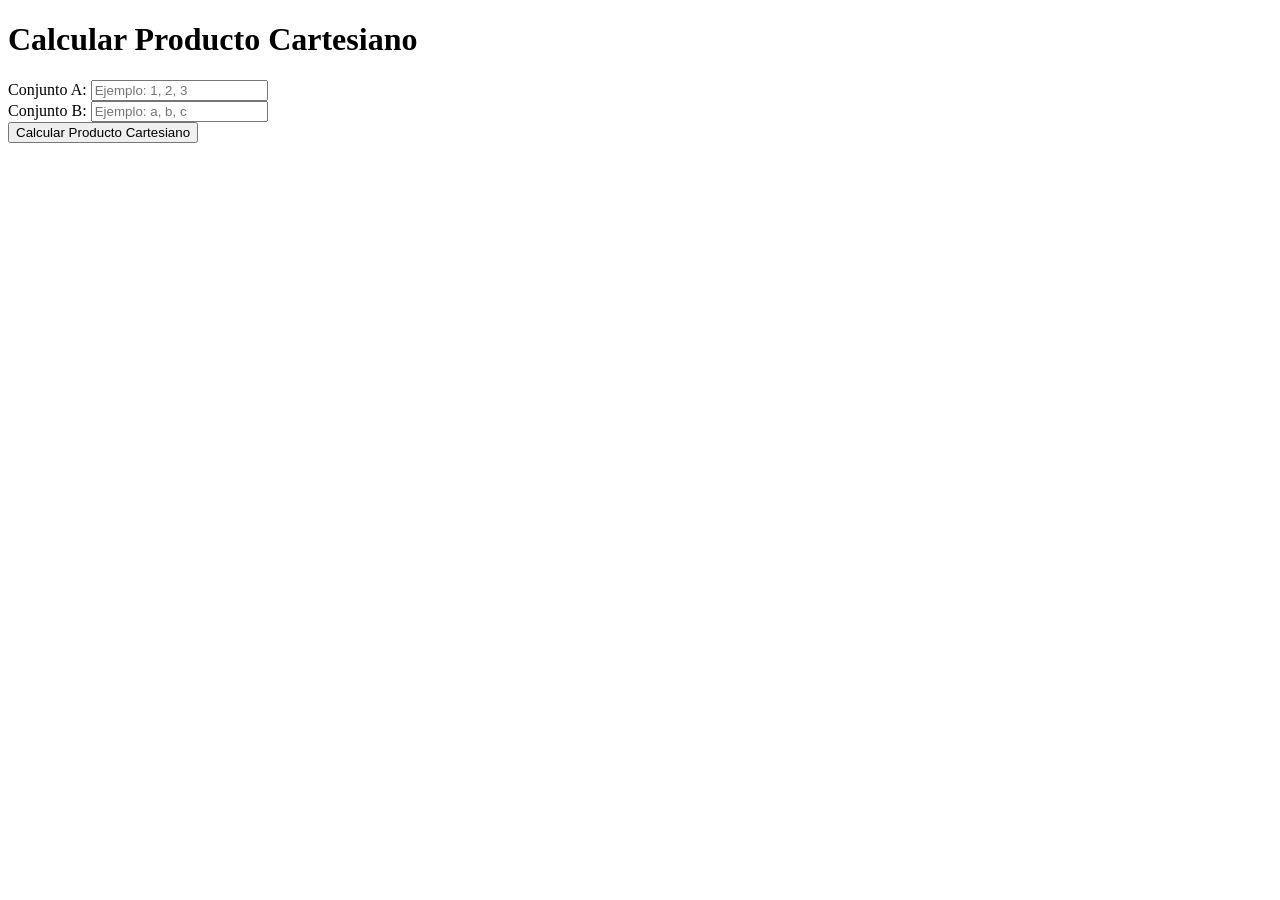
<file: prueba.html>
<!DOCTYPE html>
<html lang="es">
<head>
    <meta charset="UTF-8">
    <meta name="viewport" content="width=device-width, initial-scale=1.0">
    <title>Producto Cartesiano</title>
</head>
<body>

<h1>Calcular Producto Cartesiano</h1>

<form action="calcular_producto_cartesiano.php" method="post">
    <label for="conjuntoA">Conjunto A:</label>
    <input type="text" name="conjuntoA" id="conjuntoA" placeholder="Ejemplo: 1, 2, 3" required>
    
    <br>
    
    <label for="conjuntoB">Conjunto B:</label>
    <input type="text" name="conjuntoB" id="conjuntoB" placeholder="Ejemplo: a, b, c" required>
    
    <br>
    
    <input type="submit" value="Calcular Producto Cartesiano">
</form>

</body>
</html>
</file>
<file: css/style.css>
body {
  font-family: "Poppins", sans-serif;
  color: #000000;
  background-color: #ffffff;
}

.layout_padding {
  padding: 75px 0;
}

.layout_padding2 {
  padding: 45px 0;
}

.layout_padding2-top {
  padding-top: 45px;
}

.layout_padding2-bottom {
  padding-bottom: 45px;
}

.layout_padding-top {
  padding-top: 75px;
}

.layout_padding-bottom {
  padding-bottom: 75px;
}

.heading_container {
  display: -webkit-box;
  display: -ms-flexbox;
  display: flex;
  -webkit-box-orient: vertical;
  -webkit-box-direction: normal;
      -ms-flex-direction: column;
          flex-direction: column;
  -webkit-box-align: start;
      -ms-flex-align: start;
          align-items: flex-start;
}

.heading_container h2 {
  font-weight: bold;
  text-transform: uppercase;
  position: relative;
}

.heading_container h2::before, .heading_container h2::after {
  content: "";
  position: absolute;
  top: 50%;
  width: 40px;
  height: 1px;
  background-color: #fec016;
}

.heading_container h2::before {
  left: -5px;
  -webkit-transform: translate(-100%, -50%);
          transform: translate(-100%, -50%);
}

.heading_container h2::after {
  right: -5px;
  -webkit-transform: translate(100%, -50%);
          transform: translate(100%, -50%);
}

/*header section*/
.hero_area {
  height: 100vh;
  background-color: #b5caee;
  background-image: url(../images/hero-bg.jpg);
  background-size: cover;
}

.sub_page .hero_area {
  height: auto;
}

.sub_page .who_section.layout_padding {
  padding-top: 0;
}

.hero_area.sub_pages {
  height: auto;
}

.header_section .container-fluid {
  padding-right: 25px;
  padding-left: 25px;
}

.header_section .nav_container {
  margin: 0 auto;
}

.custom_nav-container.navbar-expand-lg .navbar-nav .nav-link {
  margin: 10px 30px;
  color: #ffffff;
  text-align: center;
  position: relative;
}

.custom_nav-container.navbar-expand-lg .navbar-nav .nav-link::before {
  content: "";
  position: absolute;
  top: 50%;
  left: -2px;
  -webkit-transform: translate(-50%, -50%);
          transform: translate(-50%, -50%);
  width: 7px;
  height: 7px;
  border-radius: 100%;
  background-color: #ffffff;
}

a,
a:hover,
a:focus {
  text-decoration: none;
}

a:hover,
a:focus {
  color: initial;
}

.btn,
.btn:focus {
  outline: none !important;
  -webkit-box-shadow: none;
          box-shadow: none;
}

.user_option {
  display: -webkit-box;
  display: -ms-flexbox;
  display: flex;
  -webkit-box-align: center;
      -ms-flex-align: center;
          align-items: center;
}

.custom_nav-container .nav_search-btn {
  background-image: url(../images/search-icon.png);
  background-size: 22px;
  background-repeat: no-repeat;
  background-position-y: 7px;
  width: 35px;
  height: 35px;
  padding: 0;
  border: none;
}

.navbar-brand {
  display: -webkit-box;
  display: -ms-flexbox;
  display: flex;
  -webkit-box-align: center;
      -ms-flex-align: center;
          align-items: center;
  font-family: 'Open Sans', sans-serif;
}

.navbar-brand span {
  font-size: 24px;
  color: #ffffff;
}

.custom_nav-container {
  z-index: 99999;
  padding: 15px 0;
}

.custom_nav-container .navbar-toggler {
  outline: none;
}

.custom_nav-container .navbar-toggler .navbar-toggler-icon {
  background-image: url(../images/menu.png);
  background-size: 55px;
}

/*end header section*/
.slider_section {
  height: 90%;
  display: -webkit-box;
  display: -ms-flexbox;
  display: flex;
  -webkit-box-align: center;
      -ms-flex-align: center;
          align-items: center;
  color: #ffffff;
}

.slider_section .detail-box {
  text-align: center;
  margin-bottom: 110px;
}

.slider_section .detail-box h1 {
  font-size: 4rem;
  text-transform: uppercase;
}

.slider_section .detail-box h2 {
  text-transform: uppercase;
}

.slider_section .detail-box p {
  margin-top: 25px;
}

.slider_section .detail-box a {
  display: inline-block;
  padding: 10px 55px;
  background-color: #ffffff;
  border: 1px solid #ffffff;
  color: #000000;
  border-radius: 20px 20px 0 20px;
  margin-top: 35px;
}

.slider_section .detail-box a:hover {
  background-color: transparent;
  color: #ffffff;
}

.slider_section #carouselExampleIndicators {
  bottom: 0;
}

.slider_section #carouselExampleIndicators li {
  width: 15px;
  height: 15px;
  background-color: transparent;
  border: 3px solid #ffffff;
  border-radius: 100%;
  opacity: 1;
}

.do_section .heading_container {
  -webkit-box-align: center;
      -ms-flex-align: center;
          align-items: center;
  text-align: center;
}

.do_section .do_container {
  display: -webkit-box;
  display: -ms-flexbox;
  display: flex;
  -ms-flex-wrap: wrap;
      flex-wrap: wrap;
  -webkit-box-pack: center;
      -ms-flex-pack: center;
          justify-content: center;
  padding-top: 10px;
}

.do_section .do_container .box {
  text-align: center;
  position: relative;
  z-index: 5;
  margin: 35px 25px 0 25px;
}

.do_section .do_container .box .img-box {
  width: 120px;
  height: 120px;
  display: -webkit-box;
  display: -ms-flexbox;
  display: flex;
  -webkit-box-pack: center;
      -ms-flex-pack: center;
          justify-content: center;
  -webkit-box-align: center;
      -ms-flex-align: center;
          align-items: center;
  background-color: #353434;
  border-radius: 100%;
}

.do_section .do_container .box .img-box img {
  width: 45px;
}

.do_section .do_container .box .detail-box {
  margin-top: 35px;
}

.do_section .do_container .box:hover .img-box {
  background-color: #fec016;
}

.do_section .do_container .arrow_bg::before {
  content: "";
  position: absolute;
  top: -23px;
  left: -17px;
  width: 262%;
  height: 90%;
  z-index: 3;
  background-size: cover;
}

.do_section .do_container .arrow-start::before {
  background-image: url(../images/arrow-start.png);
}

.do_section .do_container .arrow-middle::before {
  background-image: url(../images/arrow-middle.png);
}

.do_section .do_container .arrow-end::before {
  background-image: url(../images/arrow-end.png);
}

.who_section .row {
  -webkit-box-align: center;
      -ms-flex-align: center;
          align-items: center;
}

.who_section .img-box img {
  width: 100%;
}

.who_section .detail-box {
  margin-left: 65px;
}

.who_section .detail-box p {
  margin-top: 35px;
}

.who_section .detail-box a {
  display: inline-block;
  padding: 8px 30px;
  background-color: #353434;
  border: 1px solid #353434;
  color: #ffffff;
  border-radius: 20px 20px 0 20px;
  margin-top: 35px;
}

.who_section .detail-box a:hover {
  background-color: transparent;
  color: #353434;
}

.work_section .work_container {
  display: -webkit-box;
  display: -ms-flexbox;
  display: flex;
  -ms-flex-wrap: wrap;
      flex-wrap: wrap;
  margin: 0 -1%;
}

.work_section .work_container .box {
  min-width: 300px;
  display: -webkit-box;
  display: -ms-flexbox;
  display: flex;
  -webkit-box-align: stretch;
      -ms-flex-align: stretch;
          align-items: stretch;
}

.work_section .work_container .box img {
  width: 100%;
}

.work_section .work_container .box.b-2, .work_section .work_container .box.b-3 {
  width: 43.5%;
}

.work_section .work_container .box.b-1, .work_section .work_container .box.b-4 {
  width: 56.5%;
}

.client_section {
  padding-bottom: 150px;
}

.client_section .heading_container {
  -webkit-box-align: center;
      -ms-flex-align: center;
          align-items: center;
  margin-bottom: 45px;
}

.client_section .box {
  padding: 20px;
  display: -webkit-box;
  display: -ms-flexbox;
  display: flex;
  -webkit-box-orient: vertical;
  -webkit-box-direction: normal;
      -ms-flex-direction: column;
          flex-direction: column;
  -webkit-box-align: center;
      -ms-flex-align: center;
          align-items: center;
  text-align: center;
  margin: 20px;
}

.client_section .box .img-box {
  width: 60px;
}

.client_section .box .img-box img {
  width: 100%;
}

.client_section .box .detail-box {
  margin-top: 35px;
  display: -webkit-box;
  display: -ms-flexbox;
  display: flex;
  -webkit-box-orient: vertical;
  -webkit-box-direction: normal;
      -ms-flex-direction: column;
          flex-direction: column;
  -webkit-box-align: center;
      -ms-flex-align: center;
          align-items: center;
}

.client_section .box .detail-box h5 {
  text-transform: uppercase;
  font-weight: bold;
  font-size: 18px;
}

.client_section .box .detail-box h5 span {
  text-transform: none;
  font-size: 16px;
  font-weight: normal;
  color: #fec016;
}

.client_section .box .detail-box img {
  width: 15px;
  margin: 35px 0;
}

.client_section .carousel-wrap {
  margin: 0 auto;
  padding: 0;
  position: relative;
}

.client_section .owl-nav > div {
  margin-top: -26px;
  position: absolute;
  top: 50%;
  color: #cdcbcd;
}

.client_section .owl-carousel .owl-nav .owl-prev,
.client_section .owl-carousel .owl-nav .owl-next {
  width: 50px;
  height: 50px;
  background-color: #000000;
  background-size: 16px;
  background-position: center;
  border-radius: 100%;
  background-repeat: no-repeat;
  position: absolute;
  bottom: -75px;
  outline: none;
}

.client_section .owl-carousel .owl-nav .owl-prev:hover,
.client_section .owl-carousel .owl-nav .owl-next:hover {
  background-color: rgba(0, 0, 0, 0.8);
}

.client_section .owl-carousel .owl-nav .owl-prev {
  background-image: url(../images/prev.png);
  left: 50%;
  -webkit-transform: translateX(-102%);
          transform: translateX(-102%);
}

.client_section .owl-carousel .owl-nav .owl-next {
  right: 50%;
  background-image: url(../images/next.png);
  -webkit-transform: translateX(102%);
          transform: translateX(102%);
}

.client_section .owl-carousel .owl-dots.disabled,
.client_section .owl-carousel .owl-nav.disabled {
  display: block;
}

.client_section .owl-item.active.center .box {
  -webkit-box-shadow: 0 0 20px 0 rgba(0, 0, 0, 0.2);
          box-shadow: 0 0 20px 0 rgba(0, 0, 0, 0.2);
}

.target_section {
  background-image: url(../images/target-bg.jpg);
  background-size: cover;
  color: #ffffff;
  text-align: center;
}

.target_section .detail-box {
  margin: 30px 0;
}

.target_section h2 {
  font-weight: bold;
}

.target_section h5 {
  font-size: 18px;
  font-weight: 500;
}

/* contact section */
.contact_section .heading_container {
  -webkit-box-align: center;
      -ms-flex-align: center;
          align-items: center;
}

.contact_section .contact-form {
  padding: 25px;
  border-radius: 20px;
}

.contact_section .contact-form input {
  border: none;
  outline: none;
  background-color: transparent;
  width: 100%;
  margin: 15px 0;
  padding: 10px 20px;
  border: 1px solid rgba(0, 0, 0, 0.4);
  border-radius: 30px;
}

.contact_section .contact-form input.input_message {
  height: 175px;
}

.contact_section .contact-form input::-webkit-input-placeholder {
  color: rgba(0, 0, 0, 0.4);
}

.contact_section .contact-form input:-ms-input-placeholder {
  color: rgba(0, 0, 0, 0.4);
}

.contact_section .contact-form input::-ms-input-placeholder {
  color: rgba(0, 0, 0, 0.4);
}

.contact_section .contact-form input::placeholder {
  color: rgba(0, 0, 0, 0.4);
}

.contact_section .contact-form button {
  border: none;
  outline: none;
  padding: 12px 50px;
  text-transform: uppercase;
  margin-top: 25px;
  background-color: #fec913;
  color: #fff;
  border-radius: 30px;
}

.contact_section .map_img-box {
  width: 80%;
  margin: 25px auto 0 auto;
}

.contact_section .map_img-box img {
  width: 100%;
}

/* end contact section */
.info_section {
  background-color: #232323;
  color: #ffffff;
  padding: 90px 0 45px 0;
}

.info_section h5 {
  margin-bottom: 25px;
  font-size: 24px;
}

.info_section .info_insta .insta_container > div {
  display: -webkit-box;
  display: -ms-flexbox;
  display: flex;
}

.info_section .info_insta .insta_container img {
  width: 100%;
}

.info_section .info_insta .insta_container .insta-box {
  margin: 5px;
  display: -webkit-box;
  display: -ms-flexbox;
  display: flex;
  -webkit-box-align: stretch;
      -ms-flex-align: stretch;
          align-items: stretch;
  background-color: #ffffff;
  padding: 10px 20px;
}

.info_section .info_contact .img-box {
  width: 35px;
  display: -webkit-box;
  display: -ms-flexbox;
  display: flex;
  -webkit-box-pack: center;
      -ms-flex-pack: center;
          justify-content: center;
}

.info_section .info_contact p {
  margin: 0;
}

.info_section .info_contact > div {
  display: -webkit-box;
  display: -ms-flexbox;
  display: flex;
  -webkit-box-align: center;
      -ms-flex-align: center;
          align-items: center;
  margin: 20px 0;
}

.info_section .info_contact > div img {
  height: auto;
  margin-right: 12px;
}

.info_section .info_form form input {
  outline: none;
  width: 100%;
  padding: 7px 10px;
}

.info_section .info_form form button {
  display: inline-block;
  padding: 8px 30px;
  background-color: #fbca47;
  border: 1px solid #fbca47;
  color: #ffffff;
  margin-top: 15px;
  text-transform: uppercase;
  font-size: 15px;
}

.info_section .info_form form button:hover {
  background-color: transparent;
  color: #fbca47;
}

.info_section .info_form .social_box {
  margin-top: 35px;
  width: 100%;
  display: -webkit-box;
  display: -ms-flexbox;
  display: flex;
}

.info_section .info_form .social_box a {
  margin-right: 25px;
}

/* footer section*/
.footer_section {
  background-color: #232323;
  font-weight: 500;
  display: -webkit-box;
  display: -ms-flexbox;
  display: flex;
  -webkit-box-pack: center;
      -ms-flex-pack: center;
          justify-content: center;
}

.footer_section p {
  padding: 20px 65px;
  color: #fbfcfd;
  margin: 0 auto;
  text-align: center;
  border-top: 1px solid #ffffff;
}

.footer_section a {
  color: #fbfcfd;
}

/* end footer section*/
/*# sourceMappingURL=style.css.map */
</file>
<file: css/responsive.css>
@media (max-width: 1120px) {
    .hero_area {
        height: auto;
    }

    .slider_section {
        padding: 50px 0;
    }

}

@media (max-width: 992px) {
    .user_option {
        flex-direction: column;
    }

    .custom_nav-container .nav_search-btn {
        background-position: center;
        margin-top: 10px;
    }

    .user_option a {
        margin-bottom: 10px;
    }

    .custom_nav-container.navbar-expand-lg .navbar-nav .nav-link {
        padding: 0 5px;
    }
}

@media (max-width: 768px) {

    .info_section .col-md-3 {
        text-align: center;
    }

    .info_section .col-md-3:not(:nth-last-child(1)) {
        margin-bottom: 35px;
    }

    .who_section .detail-box {
        margin-left: 15px;
        margin-top: 35px;
    }

    .work_section .work_container .box.b-1,
    .work_section .work_container .box.b-2,
    .work_section .work_container .box.b-3,
    .work_section .work_container .box.b-4 {
        width: 100%;
    }

    .info_section .col-md-3>div {
        display: flex;
        flex-direction: column;
        align-items: center;
    }

    .info_section .info_form .social_box {
        justify-content: center;
    }

    .info_section .info_form .social_box a {
        margin: 0 10px;
    }

    .footer_section p {
        padding: 20px 30px;
    }
}

@media (max-width: 576px) {
    .slider_section .detail-box h1 {
        font-size: 3.5rem;
    }

    .do_section .do_container .arrow_bg::before {
        display: none;
    }
}

@media (max-width: 480px) {}

@media (max-width: 420px) {
    .slider_section .detail-box h2 {
        font-size: 1.5rem;
    }

    .slider_section .detail-box h1 {
        font-size: 3rem;
    }
}

@media (max-width: 360px) {}

@media (min-width: 1200px) {
    .container {
        max-width: 1170px;
    }
}
</file>
